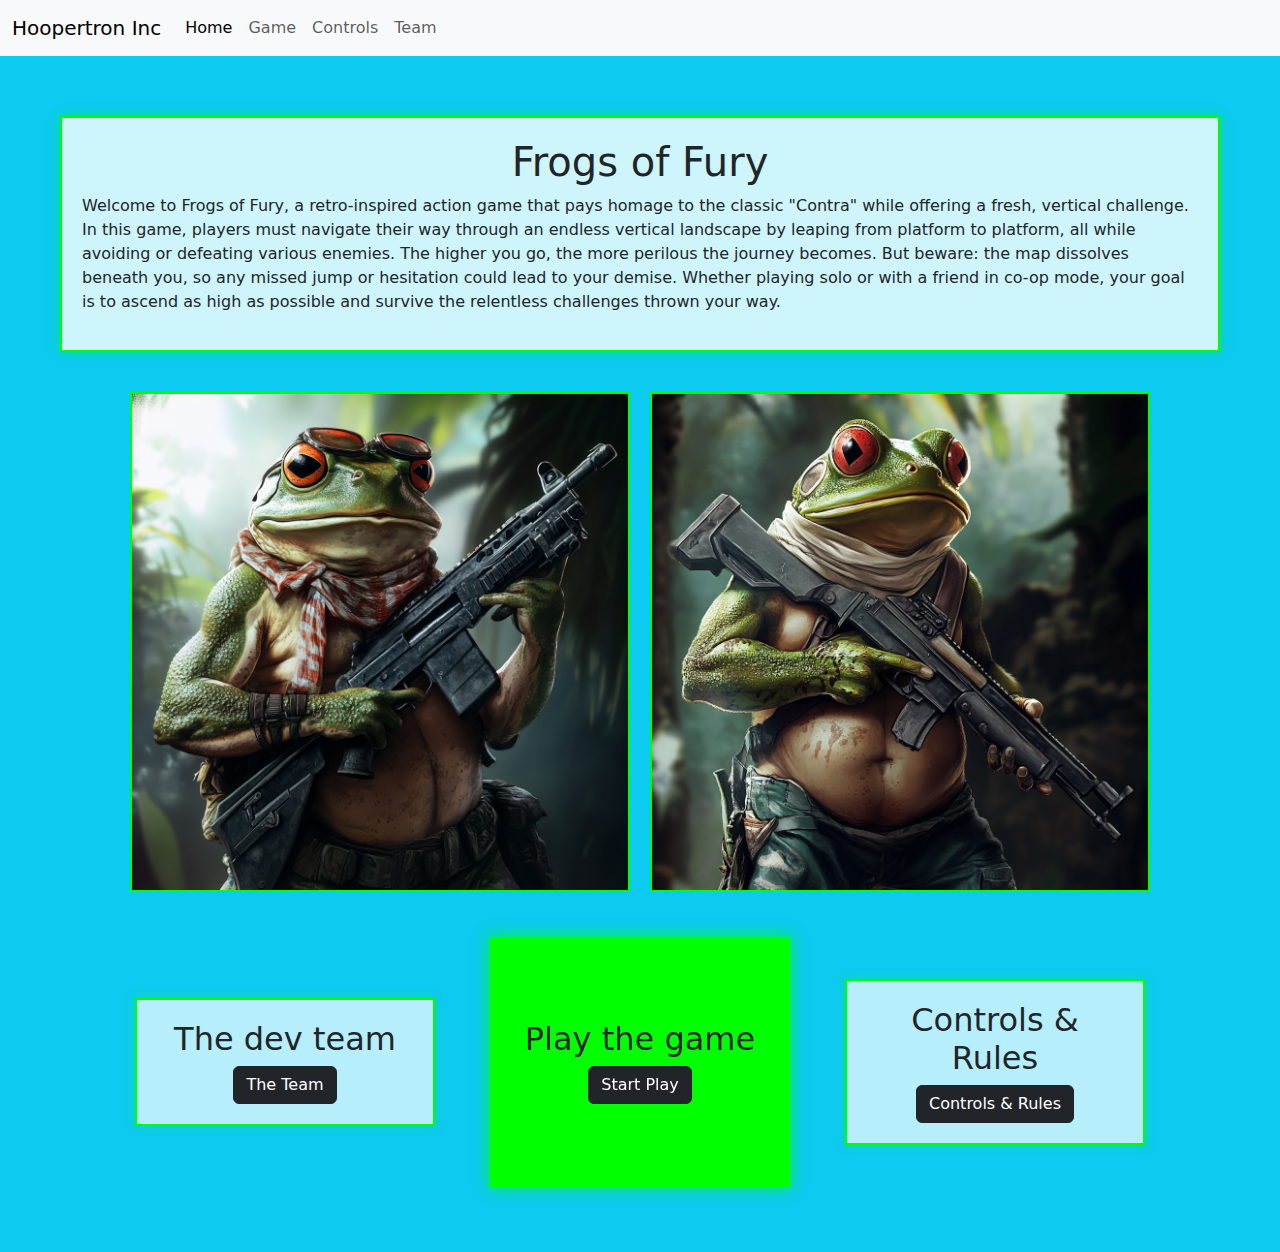
<file: index.html>
<!DOCTYPE html>
<html lang="en">
  <head>
    <meta charset="UTF-8" />
    <meta name="viewport" content="width=device-width, initial-scale=1.0" />
    <!-- Stylesheet index.html -->
    <link rel="stylesheet" href="static/css/index.css" />
    <title>Home Page</title>
    <!-- Bootstrap CSS -->
    <link href="https://cdn.jsdelivr.net/npm/bootstrap@5.3.0/dist/css/bootstrap.min.css" rel="stylesheet" />
    <!-- Custom CSS (optional) -->

    <!-- Font Awesome CSS -->
    <link
      rel="stylesheet"
      href="https://cdnjs.cloudflare.com/ajax/libs/font-awesome/6.6.0/css/all.min.css"
      integrity="sha512-Kc323vGBEqzTmouAECnVceyQqyqdsSiqLQISBL29aUW4U/M7pSPA/gEUZQqv1cwx4OnYxTxve5UMg5GT6L4JJg=="
      crossorigin="anonymous"
      referrerpolicy="no-referrer"
    />
  </head>
  <body class="bg-info">
    <header>
      <nav class="navbar navbar-expand-lg bg-body-tertiary">
        <div class="container-fluid">
          <a class="navbar-brand" href="#">Hoopertron Inc</a>
          <button
            class="navbar-toggler"
            type="button"
            data-bs-toggle="collapse"
            data-bs-target="#navbarSupportedContent"
            aria-controls="navbarSupportedContent"
            aria-expanded="false"
            aria-label="Toggle navigation"
          >
            <span class="navbar-toggler-icon"></span>
          </button>
          <div class="collapse navbar-collapse" id="navbarSupportedContent">
            <ul class="navbar-nav me-auto mb-2 mb-lg-0">
              <li class="nav-item">
                <a class="nav-link active" aria-current="page" href="#">Home</a>
              </li>
              <li class="nav-item">
                <a class="nav-link" href="pages/game.html">Game</a>
              </li>
              <li class="nav-item">
                <a class="nav-link" href="pages/controls.html">Controls</a>
              </li>
              <li class="nav-item">
                <a class="nav-link" href="pages/team.html">Team</a>
              </li>
            </ul>
          </div>
        </div>
      </nav>
    </header>
    <main>
      <section>
        <div id="game_intro">
          <h1>Frogs of Fury</h1>
          <p>
            Welcome to Frogs of Fury, a retro-inspired action game that pays homage to the classic "Contra" while
            offering a fresh, vertical challenge. In this game, players must navigate their way through an endless
            vertical landscape by leaping from platform to platform, all while avoiding or defeating various enemies.
            The higher you go, the more perilous the journey becomes. But beware: the map dissolves beneath you, so any
            missed jump or hesitation could lead to your demise. Whether playing solo or with a friend in co-op mode,
            your goal is to ascend as high as possible and survive the relentless challenges thrown your way.
          </p>
        </div>
        <div id="game-image">
          <img src="static/Images/rambo-frog1.png" alt="frog with machine gun" />
          <img src="static/Images/rambo-frog2.png" alt="frog with machine gun" />
        </div>
        <section id="flex-container">
          <div id="play_game">
            <h2>Play the game</h2>
            <a class="btn btn-dark" href="pages/game.html">Start Play</a>
          </div>
          <div id="controls">
            <h2>Controls & Rules</h2>
            <a class="btn btn-dark" href="pages/controls.html">Controls & Rules</a>
          </div>
          <div id="team">
            <h2>The dev team</h2>
            <a class="btn btn-dark" href="pages/team.html">The Team</a>
          </div>
        </section>
      </section>
    </main>
    <!-- Bootstrap JS and Popper.js (optional) -->
    <script src="https://cdn.jsdelivr.net/npm/@popperjs/core@2.11.8/dist/umd/popper.min.js"></script>
    <script src="https://cdn.jsdelivr.net/npm/bootstrap@5.3.0/dist/js/bootstrap.min.js"></script>
    <!-- Custom JavaScript -->
  </body>
</html>
</file>
<file: static/css/index.css>
* {
    box-sizing: border-box;
}

main {
    display: flex;
    flex-direction: column;
    align-items: center;
    padding: 20px;
}

section {
    display: flex;
    flex-direction: column;
    align-items: center;
    width: 100%;
    max-width: 1200px;
    margin: 0 auto;
    padding: 20px;
}

#game-image {
    display: flex;
    justify-content: center;
    gap: 20px;
    padding: 20px;
}

#game-image img {
    width: 100%;
    max-width: 500px;
    border: 2px solid #00FF00;
}

#game_intro {
    display: flex;
    flex-direction: column;
    align-items: center;
    padding: 20px;
    margin: 20px 0;
    width: 100%;
    background-color: rgba(255, 255, 255, 0.8);
    border: 2px solid #00FF00;
    box-shadow: 0 0 10px rgba(0, 255, 0, 0.5);
}

#flex-container {
    display: flex;
    flex-direction: row;
    justify-content: space-evenly;
    align-items: center;
    padding: 20px;
    height: 300px;
}

#play_game {
    flex: 1;
    padding: 20px;
    background-color: #00FF00;
    border: 2px solid #00FF00;
    display: flex;
    flex-direction: column;
    justify-content: center;
    align-items: center;
    text-align: center;
    max-width: 300px;
    height: 250px;
    box-shadow: 0 0 15px rgba(0, 255, 0, 0.9);
    backdrop-filter: blur(5px);
}

#controls, #team {
    flex: 1;
    padding: 20px;
    background-color: rgba(255, 255, 255, 0.7);
    border: 2px solid #00FF00;
    display: flex;
    flex-direction: column;
    justify-content: center;
    align-items: center;
    text-align: center;
    max-width: 300px;
    max-height: 250px;
    box-shadow: 0 0 10px rgba(0, 255, 0, 0.3);
}

#team {
    order: -1;
}

.button {
    background-color: #007bff;
    border-radius: 5px !important;
    border: none;
    text-decoration: none;
    color: white;
    padding: 10px;
    cursor: pointer;
    display: block;
    width: 80%;
    max-width: 200px;
    margin: 10px auto;
    font-size: 1em;
}

.button:hover {
    background-color: green;
}

#play_game .button:hover {
    background-color: #FF00FF;
    }
</file>
